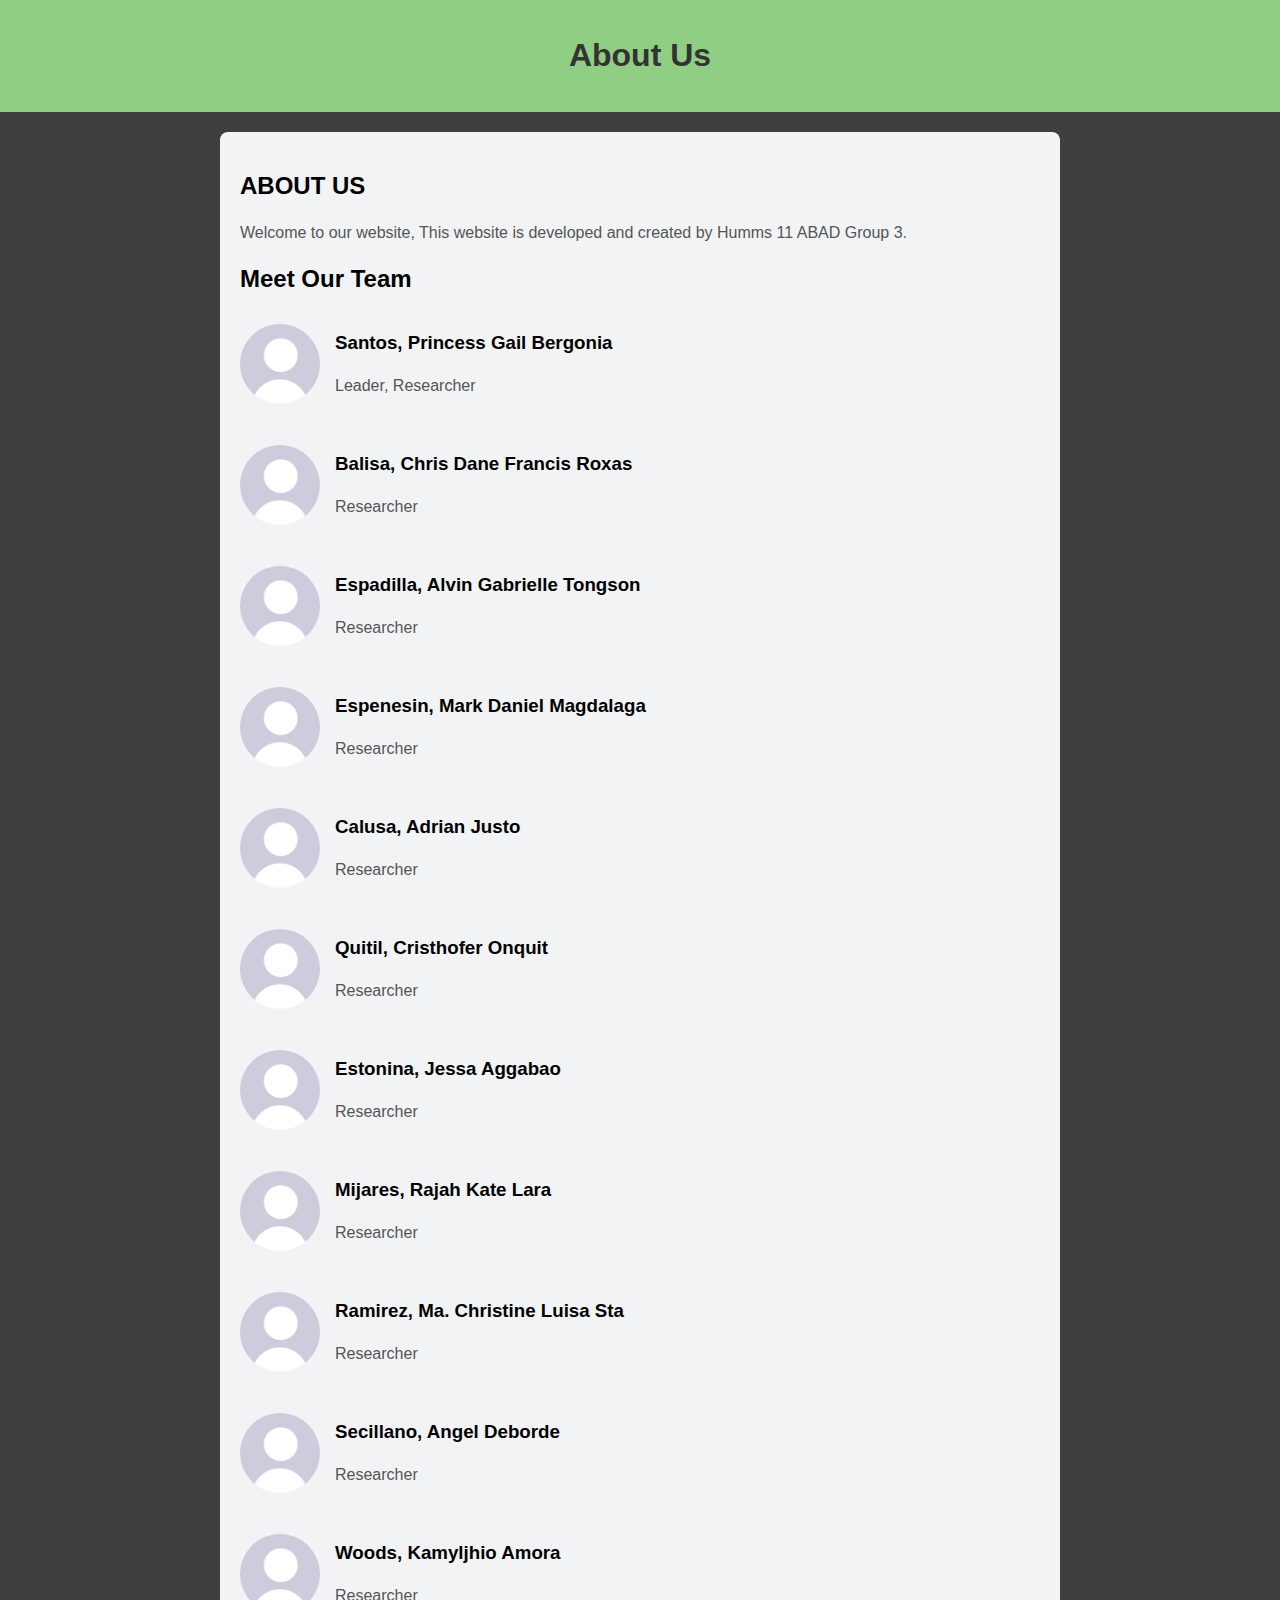
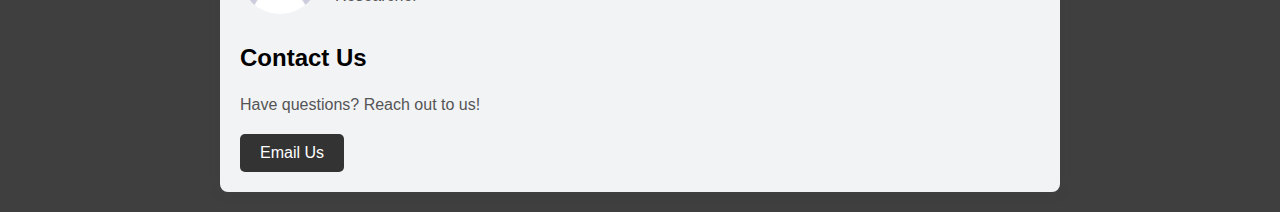
<file: about.html>
<!DOCTYPE html>
<html lang="en">
<head>
    <meta charset="UTF-8">
    <meta name="viewport" content="width=device-width, initial-scale=1.0">
    <title>About Us</title>
    <style>
        body {
            font-family: 'Arial', sans-serif;
            margin: 0;
            padding: 0;
            background-color: #3f3f3f;
        }

        header {
            background-color: #90cf83;
            color: #3f3f3f;
            text-align: center;
            padding: 1em;
        }

        main {
            max-width: 800px;
            margin: 20px auto;
            padding: 20px;
            background-color:  #F2F3F5;
            box-shadow: 0 0 10px #3f3f3f;
            border-radius: 8px;
        }

        h1 {
            color: #333;
        }

        p {
            line-height: 1.6;
            color: #555;
        }

        .team-member {
            margin-top: 20px;
            display: flex;
            align-items: center;
        }

        .team-member img {
            border-radius: 50%;
            margin-right: 15px;
        }

        .button {
            display: inline-block;
            padding: 10px 20px;
            background-color: #333;
            color: #fff;
            text-decoration: none;
            border-radius: 5px;
            transition: background-color 0.3s;
        }

        .button:hover {
            background-color: #555;
        }
    </style>
</head>
<body>
    <header>
        <h1>About Us</h1>
    </header>

    <main>
        <h2>ABOUT US</h2>
        <p>Welcome to our website, This website is developed and created by Humms 11 ABAD Group 3.</p>

        <h2>Meet Our Team</h2>

        <div class="team-member">
            <img src="014ef2f860e8e56b27d4a3267e0a193a.jpg" alt="Team Member 2" width="80" height="80">
            <div>
                <h3>Santos, Princess Gail Bergonia</h3>
                <p>Leader, Researcher</p>
            </div>
        </div>

        <div class="team-member">
            <img src="014ef2f860e8e56b27d4a3267e0a193a.jpg" alt="Team Member 2" width="80" height="80">
            <div>
                <h3>Balisa, Chris Dane Francis Roxas</h3>
                <p>Researcher</p>
            </div>
        </div>

        <div class="team-member">
            <img src="014ef2f860e8e56b27d4a3267e0a193a.jpg" alt="Team Member 2" width="80" height="80">
            <div>
                <h3>Espadilla, Alvin Gabrielle Tongson</h3>
                <p>Researcher</p>
            </div>
        </div>

        <div class="team-member">
            <img src="014ef2f860e8e56b27d4a3267e0a193a.jpg" alt="Team Member 1" width="80" height="80">
            <div>
                <h3>Espenesin, Mark Daniel Magdalaga</h3>
                <p>Researcher</p>
            </div>
        </div>

        <div class="team-member">
            <img src="014ef2f860e8e56b27d4a3267e0a193a.jpg" alt="Team Member 2" width="80" height="80">
            <div>
                <h3>Calusa, Adrian Justo</h3>
                <p>Researcher</p>
            </div>
        </div>

        <div class="team-member">
            <img src="014ef2f860e8e56b27d4a3267e0a193a.jpg" alt="Team Member 2" width="80" height="80">
            <div>
                <h3>Quitil, Cristhofer Onquit</h3>
                <p>Researcher</p>
            </div>
        </div>

        <div class="team-member">
            <img src="014ef2f860e8e56b27d4a3267e0a193a.jpg" alt="Team Member 2" width="80" height="80">
            <div>
                <h3>Estonina, Jessa Aggabao</h3>
                <p>Researcher</p>
            </div>
        </div>

        <div class="team-member">
            <img src="014ef2f860e8e56b27d4a3267e0a193a.jpg" alt="Team Member 2" width="80" height="80">
            <div>
                <h3>Mijares, Rajah Kate Lara</h3>
                <p>Researcher</p>
            </div>
        </div>

        <div class="team-member">
            <img src="014ef2f860e8e56b27d4a3267e0a193a.jpg" alt="Team Member 2" width="80" height="80">
            <div>
                <h3>Ramirez, Ma. Christine Luisa Sta</h3>
                <p>Researcher</p>
            </div>
        </div>

        <div class="team-member">
            <img src="014ef2f860e8e56b27d4a3267e0a193a.jpg" alt="Team Member 2" width="80" height="80">
            <div>
                <h3>Secillano, Angel Deborde</h3>
                <p>Researcher</p>
            </div>
        </div>

        <div class="team-member">
            <img src="014ef2f860e8e56b27d4a3267e0a193a.jpg" alt="Team Member 2" width="80" height="80">
            <div>
                <h3>Woods, Kamyljhio Amora</h3>
                <p>Researcher</p>
            </div>
        </div>


        <h2>Contact Us</h2>
        <p>Have questions? Reach out to us!</p>
        <a href="mailto:princessgailsantos8@gmail.com" class="button">Email Us</a>
    </main>

    <script>
       
    </script>
</body>
</html>
</file>
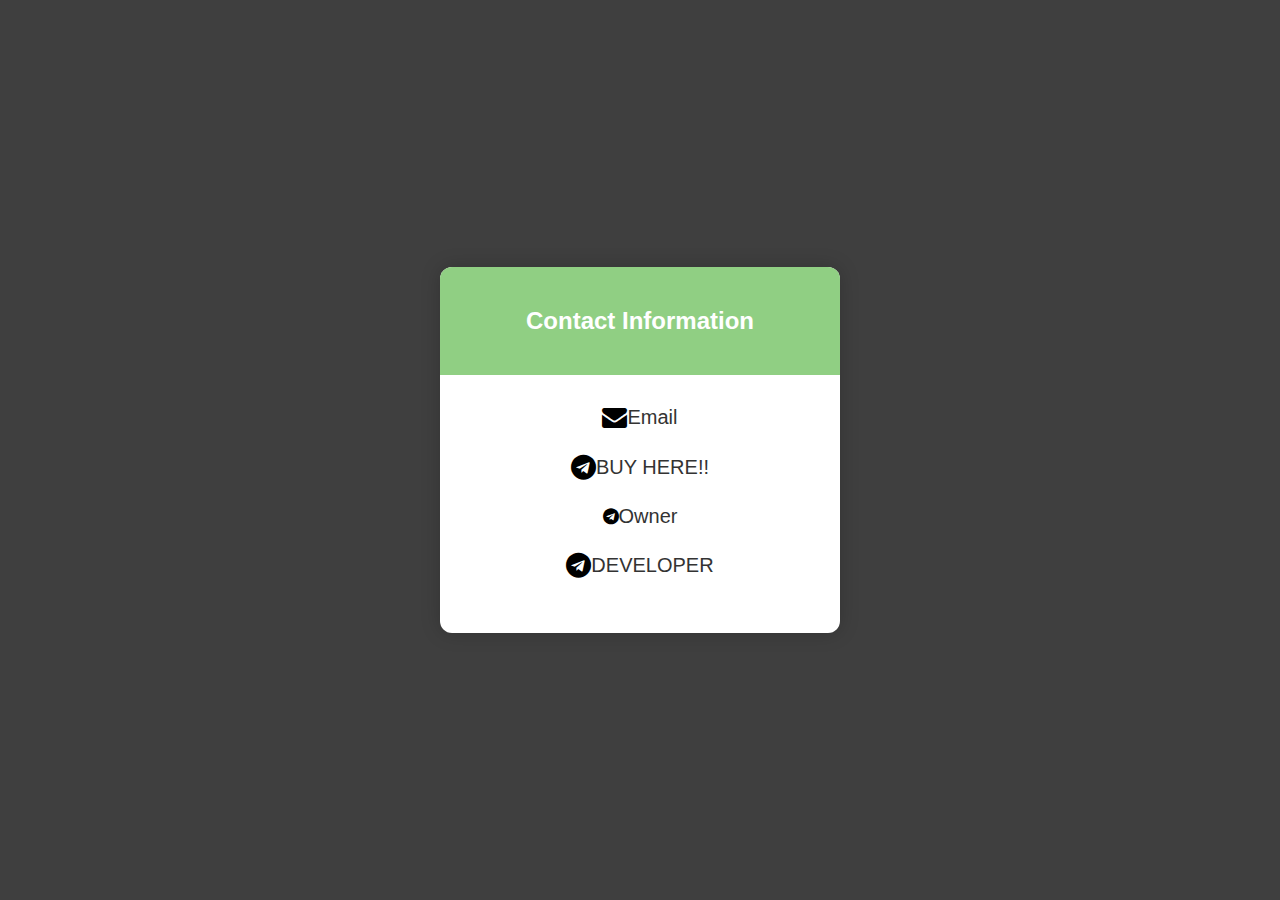
<file: contact.html>
<!DOCTYPE html>
<html lang="en">
<head>
    <meta charset="UTF-8">
    <meta name="viewport" content="width=device-width, initial-scale=1.0">
    <title>Contact Page</title>
    <link rel="stylesheet" href="contact.css">
    <!-- Include FontAwesome library for icons -->
    <link rel="stylesheet" href="https://cdnjs.cloudflare.com/ajax/libs/font-awesome/4.7.0/css/font-awesome.min.css">
</head>
<body>

<div class="contact-container">
    <div class="contact-header">
        <h2>Contact Information</h2>
    </div>
    <div class="contact-body">
        <div class="contact-link">
            <i style="font-size:25px" class="fa">&#xf0e0;</i>
            <a href="mailto: youngestpro54g@gmail.com"> Email</a>
        </div>
        <div class="contact-link">
            <i style="font-size:25px" class="fa">&#xf2c6;</i>
            <a href="https://t.me/clonesonlycard" target="_blank"> BUY HERE!!</a>
        </div>
        <div class="contact-link">
            <i style="font: size 25px;px" class="fa">&#xf2c6;</i>
            <a href="hhttps://t.me/richiebands" target="_blank"> Owner</a>
        </div>
        <div class="contact-link">
            <i style="font-size:25px" class="fa">&#xf2c6;</i>
            <a href="https://t.me/Hash_Dev" target="_blank"> DEVELOPER</a>
        </div>
      
      
      </div>
    </div>
</div>

</body>
</html>
</file>
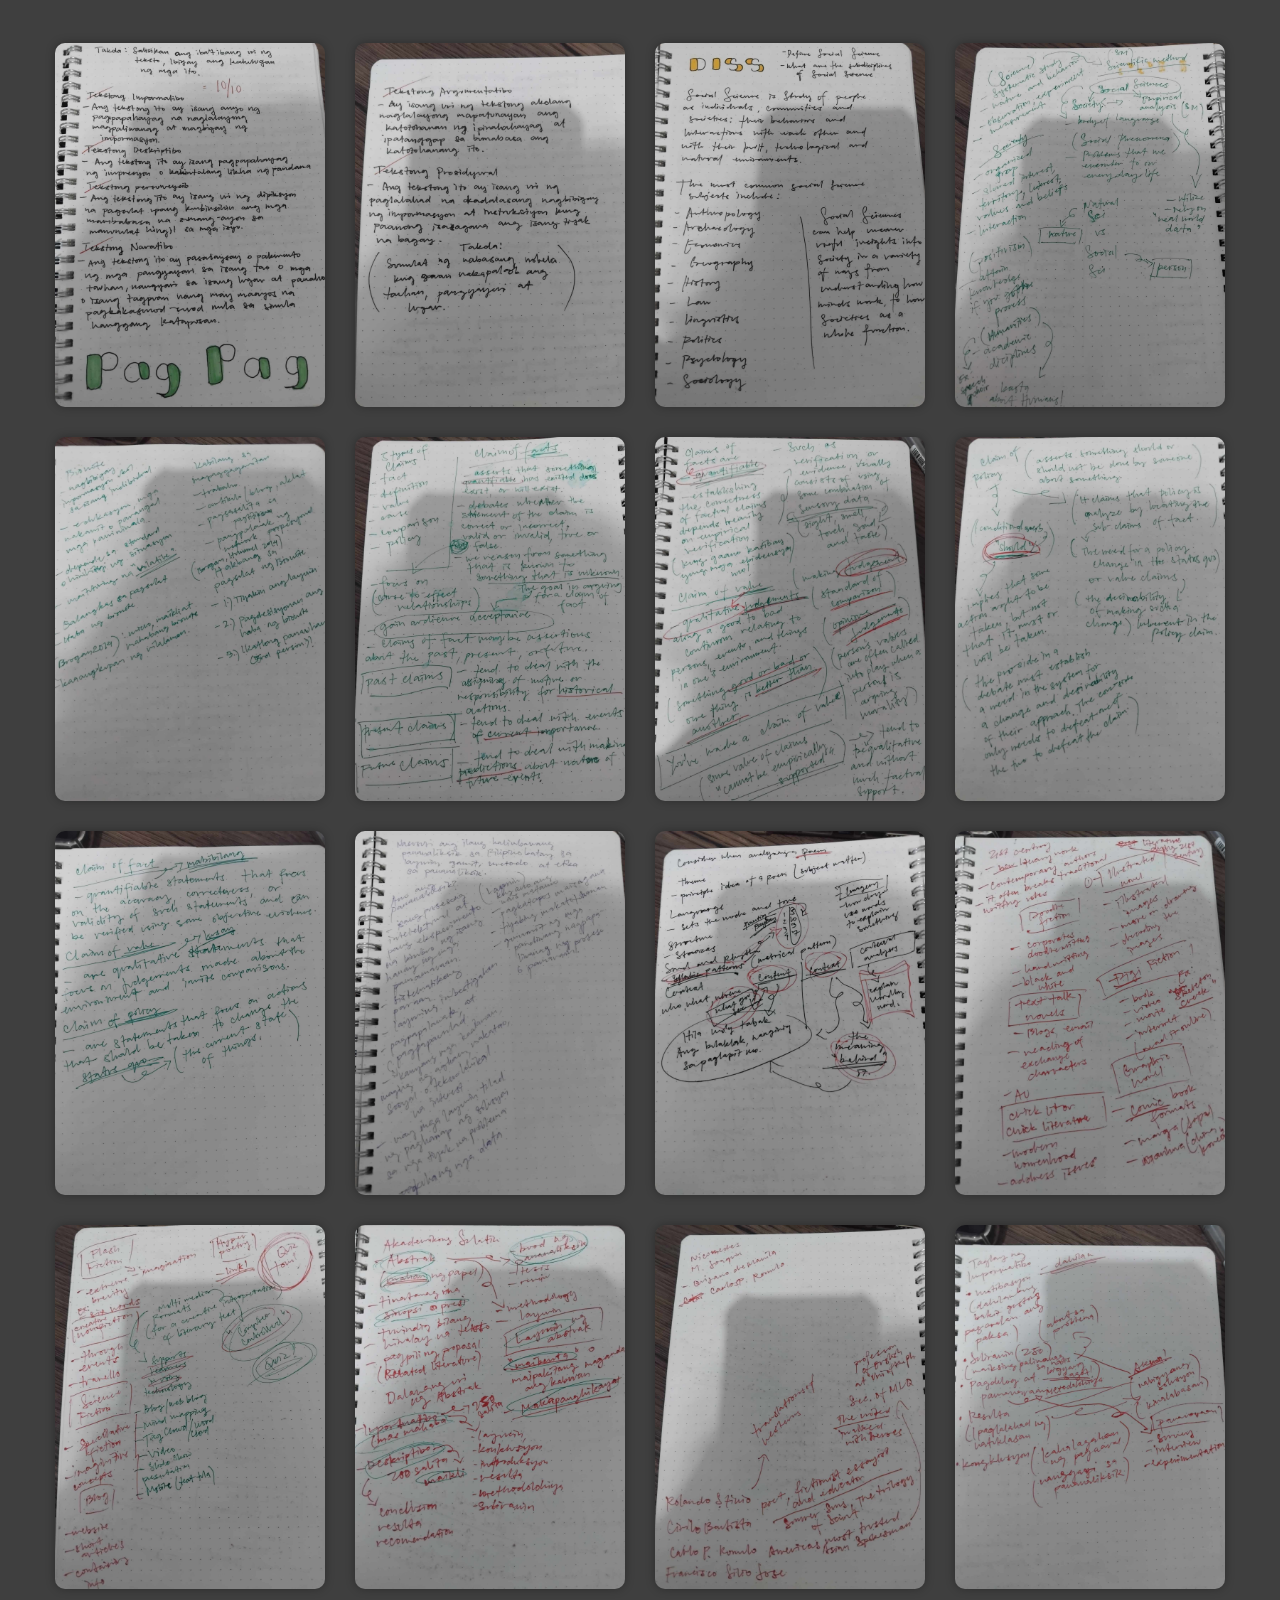
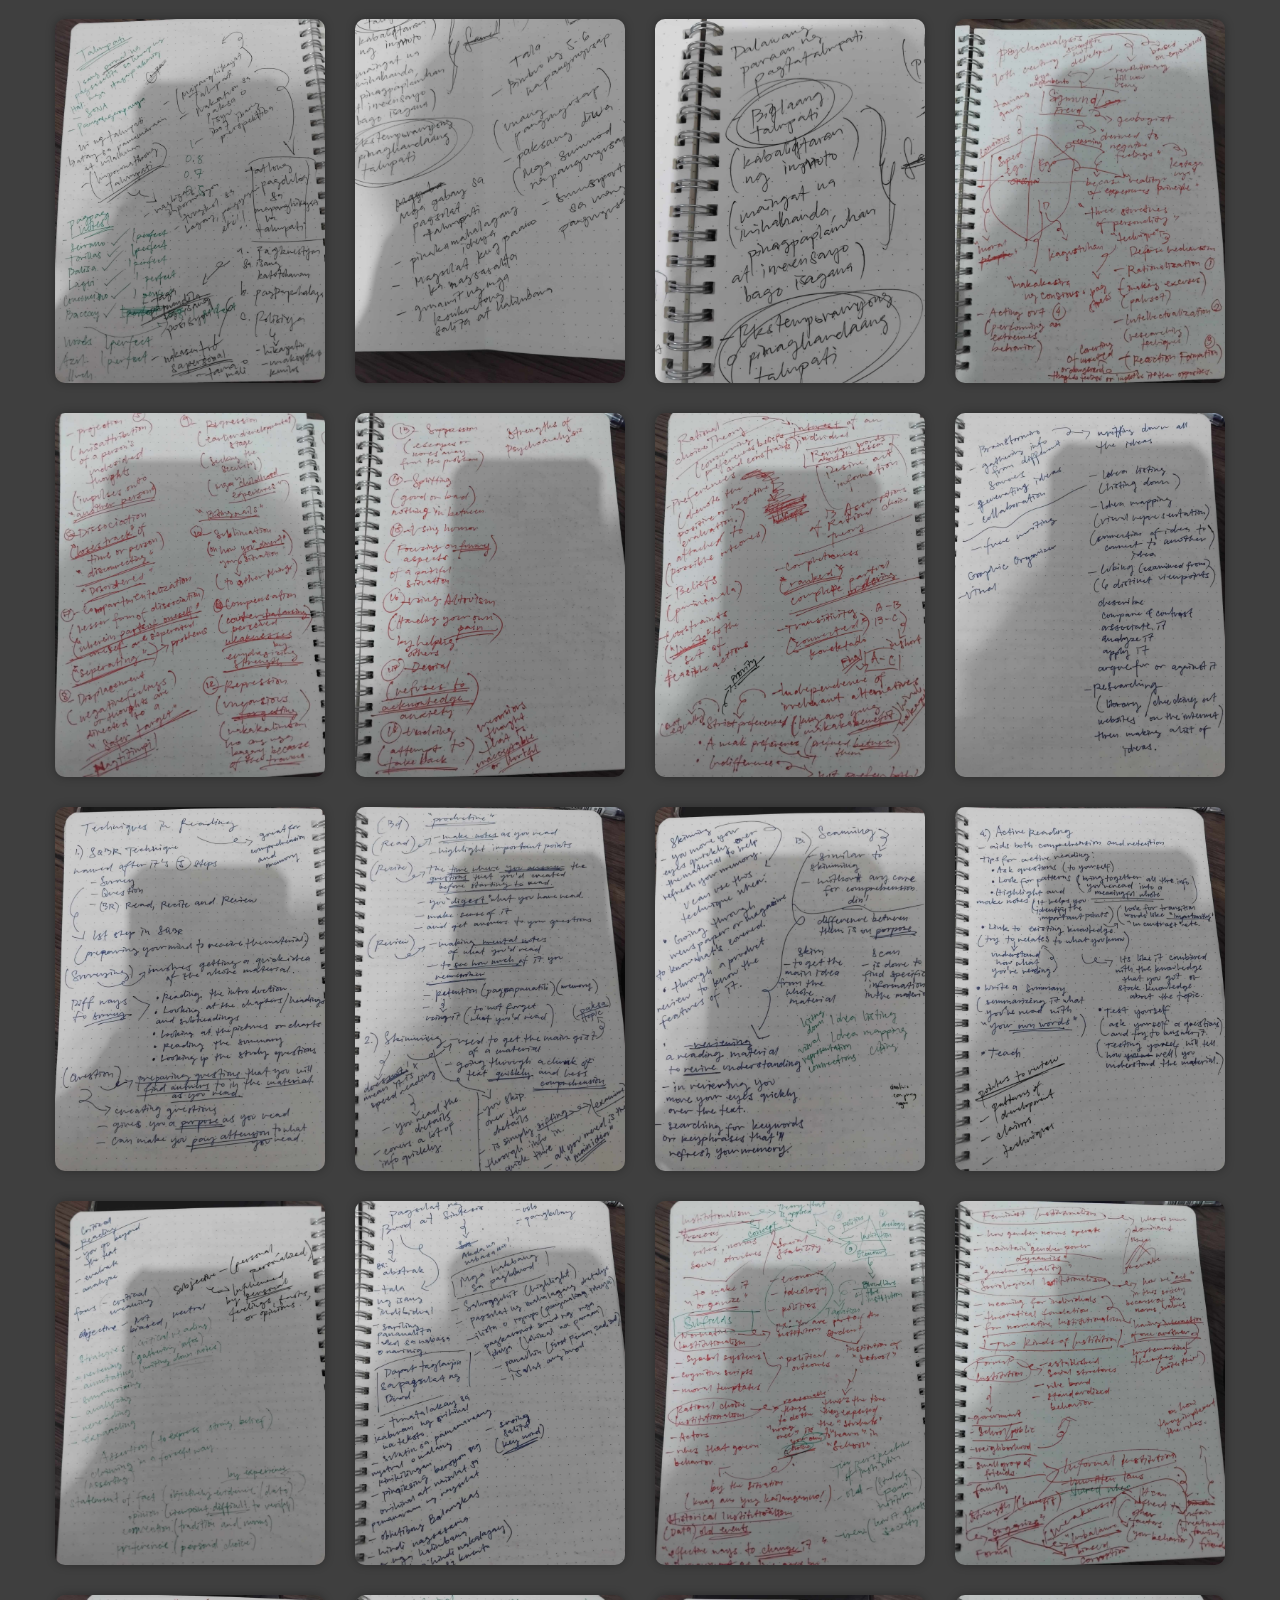
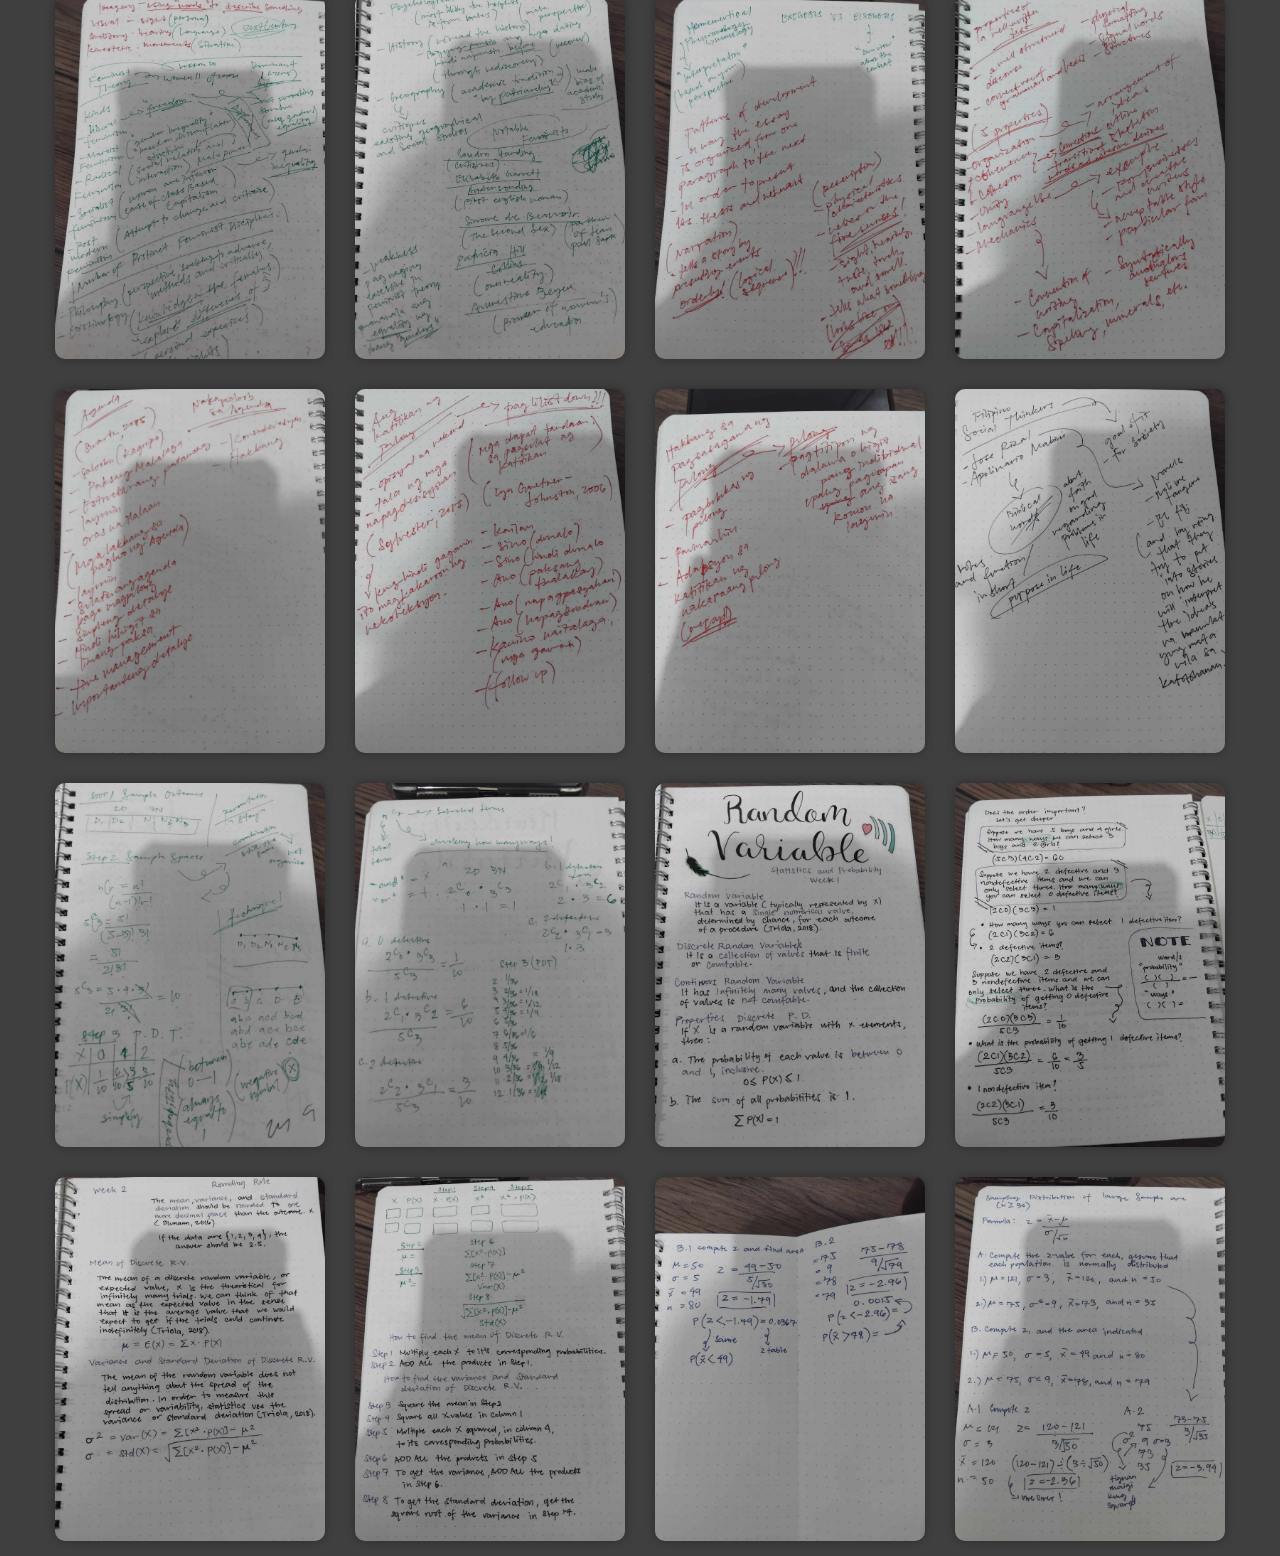
<file: main.html>
<!DOCTYPE html>
<html lang="en">
<head>
    <meta charset="UTF-8">
    <meta name="viewport" content="width=device-width, initial-scale=1.0">
    <title>Gallery</title>
    <link rel="stylesheet" href="main.css">
</head>
<body>
    <div class="gallery-container">
        <div class="gallery">
            <!-- Repeat the following block for all 48 images -->
            <div class="image">
                <img src="1.jpg" alt="Image 1" onclick="openModal('1.jpg', 'Image 1')">
            </div>
            <div class="image">
                <img src="2.jpg" alt="Image 2" onclick="openModal('2.jpg', 'Image 2')">
            </div>
            <div class="image">
                <img src="3.jpg" alt="Image 3" onclick="openModal('3.jpg', 'Image 3')">
            </div>
            <!-- Continue repeating until Image 48 -->
            <div class="image">
                <img src="4.jpg" alt="Image 4" onclick="openModal('4.jpg', 'Image 4')">
            </div>
            <div class="image">
                <img src="5.jpg" alt="Image 5" onclick="openModal('5.jpg', 'Image 5')">
            </div>
            <div class="image">
                <img src="6.jpg" alt="Image 6" onclick="openModal('6.jpg', 'Image 6')">
            </div>
            <div class="image">
                <img src="7.jpg" alt="Image 7" onclick="openModal('7.jpg', 'Image 7')">
            </div>
            <div class="image">
                <img src="8.jpg" alt="Image 8" onclick="openModal('8.jpg', 'Image 8')">
            </div>
            <div class="image">
                <img src="9.jpg" alt="Image 9" onclick="openModal('9.jpg', 'Image 9')">
            </div>
            <div class="image">
                <img src="10.jpg" alt="Image 10" onclick="openModal('10.jpg', 'Image 10')">
            </div>
            <div class="image">
                <img src="11.jpg" alt="Image 11" onclick="openModal('11.jpg', 'Image 11')">
            </div>
            <div class="image">
                <img src="12.jpg" alt="Image 12" onclick="openModal('12.jpg', 'Image 12')">
            </div>
            <div class="image">
                <img src="13.jpg" alt="Image 13" onclick="openModal('13.jpg', 'Image 13')">
            </div>
            <div class="image">
                <img src="14.jpg" alt="Image 14" onclick="openModal('14.jpg', 'Image 14')">
            </div>
            <div class="image">
                <img src="15.jpg" alt="Image 15" onclick="openModal('15.jpg', 'Image 15')">
            </div>
            <div class="image">
                <img src="16.jpg" alt="Image 16" onclick="openModal('16.jpg', 'Image 16')">
            </div>
            <div class="image">
                <img src="17.jpg" alt="Image 17" onclick="openModal('17.jpg', 'Image 17')">
            </div>
            <div class="image">
                <img src="18.jpg" alt="Image 18" onclick="openModal('18.jpg', 'Image 18')">
            </div>
            <div class="image">
                <img src="19.jpg" alt="Image 19" onclick="openModal('19.jpg', 'Image 19')">
            </div>
            <div class="image">
                <img src="20.jpg" alt="Image 20" onclick="openModal('20.jpg', 'Image 20')">
            </div>
            <div class="image">
                <img src="21.jpg" alt="Image 21" onclick="openModal('21.jpg', 'Image 21')">
            </div>
            <div class="image">
                <img src="22.jpg" alt="Image 22" onclick="openModal('22.jpg', 'Image 22')">
            </div>
            <div class="image">
                <img src="23.jpg" alt="Image 23" onclick="openModal('23.jpg', 'Image 23')">
            </div>
            <div class="image">
                <img src="24.jpg" alt="Image 24" onclick="openModal('24.jpg', 'Image 24')">
            </div>
            <div class="image">
                <img src="25.jpg" alt="Image 25" onclick="openModal('25.jpg', 'Image 25')">
            </div>
            <div class="image">
                <img src="26.jpg" alt="Image 26" onclick="openModal('26.jpg', 'Image 26')">
            </div>
            <div class="image">
                <img src="27.jpg" alt="Image 27" onclick="openModal('27.jpg', 'Image 27')">
            </div>
            <div class="image">
                <img src="28.jpg" alt="Image 28" onclick="openModal('28.jpg', 'Image 28')">
            </div>
            <div class="image">
                <img src="29.jpg" alt="Image 29" onclick="openModal('29.jpg', 'Image 29')">
            </div>
            <div class="image">
                <img src="30.jpg" alt="Image 30" onclick="openModal('30.jpg', 'Image 30')">
            </div>
            <div class="image">
                <img src="31.jpg" alt="Image 31" onclick="openModal('31.jpg', 'Image 31')">
            </div>
            <div class="image">
                <img src="32.jpg" alt="Image 32" onclick="openModal('32.jpg', 'Image 32')">
            </div>
            <div class="image">
                <img src="33.jpg" alt="Image 33" onclick="openModal('33.jpg', 'Image 33')">
            </div>
            <div class="image">
                <img src="34.jpg" alt="Image 34" onclick="openModal('34.jpg', 'Image 34')">
            </div>
            <div class="image">
                <img src="35.jpg" alt="Image 35" onclick="openModal('35.jpg', 'Image 35')">
            </div>
            <div class="image">
                <img src="36.jpg" alt="Image 36" onclick="openModal('36.jpg', 'Image 36')">
            </div>
            <div class="image">
                <img src="37.jpg" alt="Image 37" onclick="openModal('37.jpg', 'Image 37')">
            </div>
            <div class="image">
                <img src="38.jpg" alt="Image 38" onclick="openModal('38.jpg', 'Image 38')">
            </div>
            <div class="image">
                <img src="39.jpg" alt="Image 39" onclick="openModal('39.jpg', 'Image 39')">
            </div>
            <div class="image">
                <img src="40.jpg" alt="Image 40" onclick="openModal('40.jpg', 'Image 40')">
            </div>
            <div class="image">
                <img src="41.jpg" alt="Image 41" onclick="openModal('41.jpg', 'Image 41')">
            </div>
            <div class="image">
                <img src="42.jpg" alt="Image 42" onclick="openModal('42.jpg', 'Image 42')">
            </div>
            <div class="image">
                <img src="43.jpg" alt="Image 43" onclick="openModal('43.jpg', 'Image 43')">
            </div>
            <div class="image">
                <img src="44.jpg" alt="Image 44" onclick="openModal('44.jpg', 'Image 44')">
            </div>
            <div class="image">
                <img src="45.jpg" alt="Image 45" onclick="openModal('45.jpg', 'Image 45')">
            </div>
            <div class="image">
                <img src="46.jpg" alt="Image 46" onclick="openModal('46.jpg', 'Image 46')">
            </div>
            <div class="image">
                <img src="47.jpg" alt="Image 47" onclick="openModal('47.jpg', 'Image 47')">
            </div>
            <div class="image">
                <img src="48.jpg" alt="Image 48" onclick="openModal('48.jpg', 'Image 48')">
            </div>
            <!-- End of image block -->
        </div>
    </div>
    <div id="imageModal" class="modal">
        <span class="close">&times;</span>
        <img class="modal-content" id="modalImage">
        <div id="caption"></div>
    </div>
    <script src="main.js"></script>
</body>
</html>
</file>
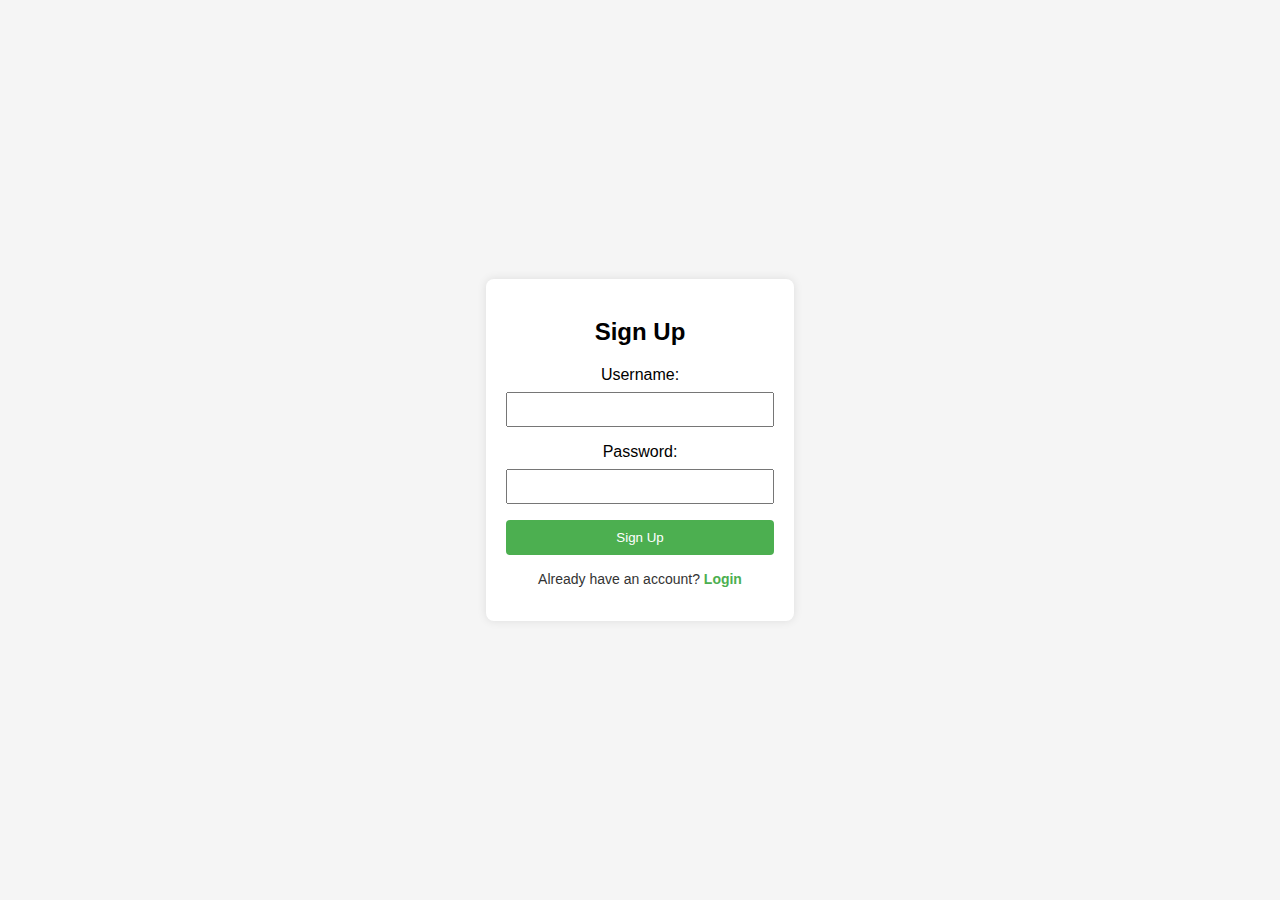
<file: signup.html>
<!DOCTYPE html>
<html lang="en">
<head>
    <meta charset="UTF-8">
    <meta name="viewport" content="width=device-width, initial-scale=1.0">
    <link rel="stylesheet" href="account.css">
    <title>Signup</title>
</head>
<body>
    <div class="container">
        <form action="/signup" method="post">
            <h2>Sign Up</h2>
            <label for="username">Username:</label>
            <input type="text" id="username" name="username" required>
            <label for="password">Password:</label>
            <input type="password" id="password" name="password" required>
            <button type="submit">Sign Up</button>
        </form>
        <p class="toggle-form">Already have an account? <a href="account.html">Login</a></p>
    </div>
</body>
</html>
</file>
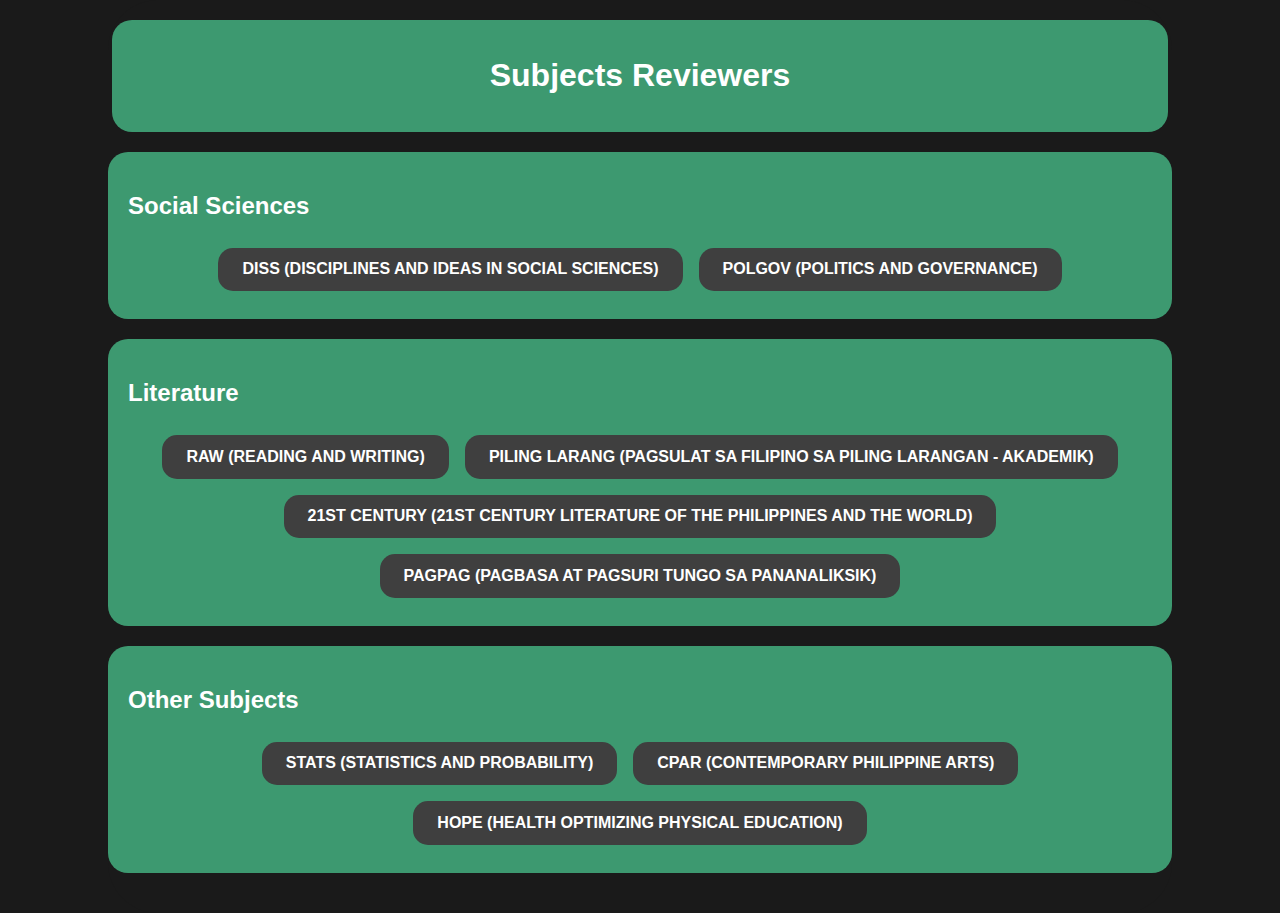
<file: subject.html>
<!DOCTYPE html>
<html lang="en">
<head>
  <meta charset="UTF-8">
  <meta name="viewport" content="width=device-width, initial-scale=1.0">
  <title>Subjects Reviewer</title>
  <style>
    /* Add your CSS styles here */
    body {
      background-color: #1a1a1a;
      margin: 0;
      padding: 0;
      font-family: 'Segoe UI', Tahoma, Geneva, Verdana, sans-serif;
      color: #fff;
      display: flex;
      justify-content: center;
      align-items: center;
      min-height: 100vh;
    }
    .container {
      max-width: 80%;
      background-color: #1a1a1a;
      border-radius: 50px;
      padding: 20px;
      display: flex;
      flex-direction: column;
      align-items: center;
    }
    header {
      background-color: #3d9970;
      color: #fff;
      text-align: center;
      padding: 1em;
      border-radius: 20px;
      width: 100%;
      margin-bottom: 20px;
    }
    .subject-box {
      background-color: #3d9970;
      border-radius: 20px;
      padding: 20px;
      margin-bottom: 20px;
      width: 100%;
    }
    .tabs {
      display: flex;
      flex-wrap: wrap;
      justify-content: center;
      list-style-type: none;
      margin: 0;
      padding: 0;
    }
    .tab {
      background-color: #3f3f3f;
      border: none;
      color: #fff;
      font-size: 1em;
      margin: 0.5em;
      padding: 0.8em 1.5em;
      cursor: pointer;
      transition: background-color 0.3s;
      border-radius: 15px;
      text-transform: uppercase;
      font-family: 'Segoe UI', Tahoma, Geneva, Verdana, sans-serif;
      font-weight: bold;
    }
    .tab:hover {
      background-color: #2ecc71;
    }
    .tab-content {
      display: none;
      background-color: #3f3f3f;
      padding: 10px;
      border-radius: 20px;
      box-shadow: 0 0 20px rgba(255, 255, 255, 0.1);
      margin: 20px auto;
      width: 90%;
      max-width: 90vw;
      text-align: center;
      font-size: 1em;
      transition: all 0.3s;
      position: relative;
    }
    .active-tab {
      background-color: #3f3f3f !important;
    }
    .active-tab:hover {
      background-color: #2ecc71 !important;
    }
    .tab-content h2 {
      margin-top: 0;
      color: #fff;
      font-family: 'Segoe UI', Tahoma, Geneva, Verdana, sans-serif;
      text-transform: uppercase;
      font-weight: bold;
      font-size: 2.5em;
      background-color: #3f3f3f;
      padding: 20px;
      border-radius: 10px;
    }
    .exit-button {
      position: absolute;
      top: 10px;
      right: 10px;
      cursor: pointer;
      color: #fff;
      font-size: 1.2em; /* Increased font size for the exit button */
    }
    .exit-button:hover {
      font-size: 1.4em; /* Increase font size on hover for better visibility */
    }
    .pdf-container {
      width: 100%;
      height: 800px; /* Adjust height as needed */
    }
  </style>
</head>
<body>
  <div class="container">
    <header>
      <h1>Subjects Reviewers</h1>
    </header>
    <div class="subject-box">
      <h2>Social Sciences</h2>
      <div class="tabs">
        <div class="tab" data-tab="diss" onclick="openTab(event, 'diss')">DISS (Disciplines and Ideas in Social Sciences)</div>
        <div class="tab" data-tab="polgov" onclick="openTab(event, 'polgov')">POLGOV (Politics and Governance)</div>
      </div>
      <div id="diss" class="tab-content">
        <h2>Diss (Disciplines and Ideas in Social Sciences)</h2>
        <div class="pdf-container">
          <!-- Embed PDF here -->
          <embed src="Diss.pdf" type="application/pdf" width="100%" height="100%">
        </div>
        <div class="exit-button" onclick="closeTab('diss')">x</div>
      </div>
      <div id="polgov" class="tab-content">
        <h2>Polgov (Politics and Governance)</h2>
        <div class="pdf-container">
          <!-- Embed PDF here -->
          <embed src="POLGOV.pdf" type="application/pdf" width="100%" height="100%">
        </div>
        <div class="exit-button" onclick="closeTab('polgov')">x</div>
      </div>
    </div>
    <div class="subject-box">
      <h2>Literature</h2>
      <div class="tabs">
        <div class="tab" data-tab="raw" onclick="openTab(event, 'raw')">RAW (Reading and Writing)</div>
        <div class="tab" data-tab="pilinglarang" onclick="openTab(event, 'pilinglarang')">PILING LARANG (Pagsulat sa Filipino sa Piling Larangan - Akademik)</div>
        <div class="tab" data-tab="21stcentury" onclick="openTab(event, '21stcentury')">21ST CENTURY (21ST CENTURY LITERATURE OF THE PHILIPPINES AND THE WORLD)</div>
        <div class="tab" data-tab="pagpag" onclick="openTab(event, 'pagpag')">PAGPAG (Pagbasa at Pagsuri Tungo sa Pananaliksik)</div>
      </div>
      <div id="raw" class="tab-content">
        <h2>RAW (Reading and Writing)</h2>
        <div class="pdf-container">
          <!-- Embed PDF here -->
          <embed src="RAW.pdf" type="application/pdf" width="100%" height="100%">
        </div>
        <div class="exit-button" onclick="closeTab('raw')">x</div>
      </div>
      <div id="pilinglarang" class="tab-content">
        <h2>Piling Larang (Pagsulat sa Filipino sa Piling Larangan - Akademik)</h2>
        <div class="pdf-container">
          <!-- Embed PDF here -->
          <embed src="Piling-Larang.pdf" type="application/pdf" width="100%" height="100%">
        </div>
        <div class="exit-button" onclick="closeTab('pilinglarang')">x</div>
      </div>
      <div id="21stcentury" class="tab-content">
        <h2>21st Century (21st Century Literature of the Philippines and the World)</h2>
        <div class="pdf-container">
          <!-- Embed PDF here -->
          <embed src="21st.pdf" type="application/pdf" width="100%" height="100%">
        </div>
        <div class="exit-button" onclick="closeTab('21stcentury')">x</div>
      </div>
      <div id="pagpag" class="tab-content">
        <h2>Pagpag (Pagbasa at Pagsuri Tungo sa Pananaliksik)</h2>
        <div class="pdf-container">
          <!-- Embed PDF here -->
          <embed src="pagpag-1.pdf" type="application/pdf" width="100%" height="100%">
        </div>
        <div class="exit-button" onclick="closeTab('pagpag')">x</div>
      </div>
    </div>
    <div class="subject-box">
      <h2>Other Subjects</h2>
      <div class="tabs">
        <div class="tab" data-tab="stats" onclick="openTab(event, 'stats')">STATS (Statistics and Probability)</div>
        <div class="tab" data-tab="cpar" onclick="openTab(event, 'cpar')">CPAR (Contemporary Philippine Arts)</div>
        <div class="tab" data-tab="hope" onclick="openTab(event, 'hope')">HOPE (Health Optimizing Physical Education)</div>
      </div>
      <div id="stats" class="tab-content">
        <h2>Stats (Statistics and Probability)</h2>
        <div class="pdf-container">
          <!-- Embed PDF here -->
          <embed src="Stats.pdf" type="application/pdf" width="100%" height="100%">
        </div>
        <div class="exit-button" onclick="closeTab('stats')">x</div>
      </div>
      <div id="cpar" class="tab-content">
        <h2>CPAR (Contemporary Philippine Arts)</h2>
        <div class="pdf-container">
          <!-- Embed PDF here -->
          <embed src="Cpar.pdf" type="application/pdf" width="100%" height="100%">
        </div>
        <div class="exit-button" onclick="closeTab('cpar')">x</div>
      </div>
      <div id="hope" class="tab-content">
        <h2>Hope (Health Optimizing Physical Education)</h2>
        <div class="pdf-container">
          <!-- Embed PDF here -->
          <embed src="Hope.pdf" type="application/pdf" width="100%" height="100%">
        </div>
        <div class="exit-button" onclick="closeTab('hope')">x</div>
      </div>
    </div>
  </div>
  <script>
    // JavaScript functions for tab functionality
    function openTab(evt, tabName) {
      // Declare all variables
      let tabcontent, tablinks;

      // Get all tabcontent elements
      tabcontent = document.querySelectorAll(".tab-content");

      // Hide all tabcontent elements
      tabcontent.forEach(tab => {
        tab.style.display = "none";
      });

      // Get all tablinks elements
      tablinks = document.querySelectorAll(".tab");

      // Remove the "active" class from all tablinks
      tablinks.forEach(link => {
        link.classList.remove("active-tab");
      });

      // Show the selected tabcontent and add the "active" class to the selected tablink
      document.getElementById(tabName).style.display = "block";
      evt.currentTarget.classList.add("active-tab");
    }

    function closeTab(tabName) {
      // Hide the tabcontent and remove the "active" class from the corresponding tablink
      document.getElementById(tabName).style.display = "none";
      document.querySelector(`[data-tab=${tabName}]`).classList.remove("active-tab");
    }
  </script>
</body>
</html>
</file>
<file: contact.css>
/* styles.css */
body {
  font-family: 'Arial', sans-serif;
  background-color: #3F3F3F;
  margin: 0;
  padding: 0;
  display: flex;
  align-items: center;
  justify-content: center;
  height: 100vh;
}

.contact-container {
  background-color: #fff;
  border-radius: 12px;
  box-shadow: 0 0 20px rgba(0, 0, 0, 0.2);
  overflow: hidden;
  width: 400px;
  text-align: center;
}

.contact-header {
  background-color: #90cf83;
  color: #fff;
  padding: 20px;
}

.contact-body {
  padding: 30px;
}

.contact-link {
  display: flex;
  align-items: center;
  justify-content: center;
  margin-bottom: 25px;
 
}

.contact-icon {
  font-size: 30px;
  margin-right: 15px;
  margin-left: 20px;
}

.contact-link a {
  text-decoration: none;
  color: #333;
  font-size: 20px;
  transition: color 0.3s ease;
}

.contact-link a:hover {
  color: #90cf83;
}
</file>
<file: main.css>
body {
    background-color: #3f3f3f; /* Set background color for the entire page */
}
    .gallery-container {
        display: flex;
        justify-content: center;
        align-items: flex-start; /* Align items to the top */
        height: 100vh;
        background-color: #3f3f3f; /* Dark background color */
        padding-top: 20px; /* Add padding at the top */
    }
    
    .gallery {
        display: flex;
        flex-wrap: wrap;
        max-width: 1200px; /* Limit the maximum width */
        padding: 0 20px; /* Add padding to the sides */
    }
.image {
    position: relative;
    width: calc(25% - 30px); /* Adjusted width to fit four images per row with margin */
    height: auto; /* Let the height adjust based on aspect ratio */
    margin: 15px; /* Increased margin for spacing */
    overflow: hidden;
    border-radius: 10px; /* Add rounded corners */
    box-shadow: 0 0 10px rgba(0, 0, 0, 0.3); /* Add a subtle shadow */
}

.image img {
    width: 100%;
    height: 100%;
    object-fit: cover; /* Maintain aspect ratio and cover the container */
    cursor: pointer;
    transition: transform 0.3s ease;
}

.image:hover img {
    transform: scale(1.1); /* Scale up slightly on hover */
}

.overlay {
    position: absolute;
    bottom: 0;
    left: 0;
    right: 0;
    background-color: rgba(0, 0, 0, 0.6);
    overflow: hidden;
    width: 100%;
    height: 0;
    transition: height 0.5s ease;
}

.image:hover .overlay {
    height: 100%;
}

.text {
    color: white;
    font-size: 16px;
    position: absolute;
    bottom: 50%;
    left: 50%;
    transform: translate(-50%, 50%);
    text-align: center;
    opacity: 0; /* Hide text by default */
    transition: opacity 0.3s ease;
}

.image:hover .text {
    opacity: 1; /* Show text on hover */
}

.modal {
    display: none;
    position: fixed;
    z-index: 1;
    padding-top: 100px;
    left: 0;
    top: 0;
    width: 100%;
    height: 100%;
    overflow: auto;
    background-color: rgba(0, 0, 0, 0.8); /* Semi-transparent black background */
}

.modal-content {
    margin: auto;
    display: block;
    max-width: 90%;
    max-height: 90%;
    box-shadow: 0 0 20px rgba(0, 0, 0, 0.5); /* Add a shadow */
    border-radius: 10px; /* Add rounded corners */
}

.close {
    position: absolute;
    top: 15px;
    right: 15px;
    color: white;
    font-size: 30px;
    font-weight: bold;
    cursor: pointer;
}

.close:hover {
    color: #ccc; /* Lighter color on hover */
}

.zoom {
    position: absolute;
    top: 10px;
    right: 10px;
    background-color: rgba(0, 0, 0, 0.6);
    color: white;
    padding: 5px 10px;
    border: none;
    border-radius: 5px;
    cursor: pointer;
    transition: background-color 0.3s ease;
}

.zoom:hover {
    background-color: rgba(0, 0, 0, 0.8);
}
</file>
<file: account.css>
body {
  font-family: 'Arial', sans-serif;
  margin: 0;
  display: flex;
  justify-content: center;
  align-items: center;
  height: 100vh;
  background-color: #f5f5f5;
}

.container {
  text-align: center;
  background-color: #fff;
  padding: 20px;
  border-radius: 8px;
  box-shadow: 0 0 10px rgba(0, 0, 0, 0.1);
  transition: transform 0.3s ease-in-out;
}

form {
  max-width: 300px;
  margin: 0 auto;
}

h2 {
  margin-bottom: 20px;
}

label {
  display: block;
  margin-bottom: 8px;
}

input {
  width: 100%;
  padding: 8px;
  margin-bottom: 16px;
  box-sizing: border-box;
}

button {
  background-color: #4caf50;
  color: #fff;
  padding: 10px;
  border: none;
  width: 100%;
  cursor: pointer;
  border-radius: 4px;
}

.toggle-form {
  margin-top: 16px;
  color: #333;
  font-size: 14px;
  transition: color 0.3s ease-in-out;
}

.toggle-form a {
  color: #4caf50;
  text-decoration: none;
  font-weight: bold;
  transition: color 0.3s ease-in-out;
}

.toggle-form a:hover {
  color: #45a049;
}

/* Animation for form transition */
.container.slide-up {
  transform: translateY(-100%);
}
</file>
